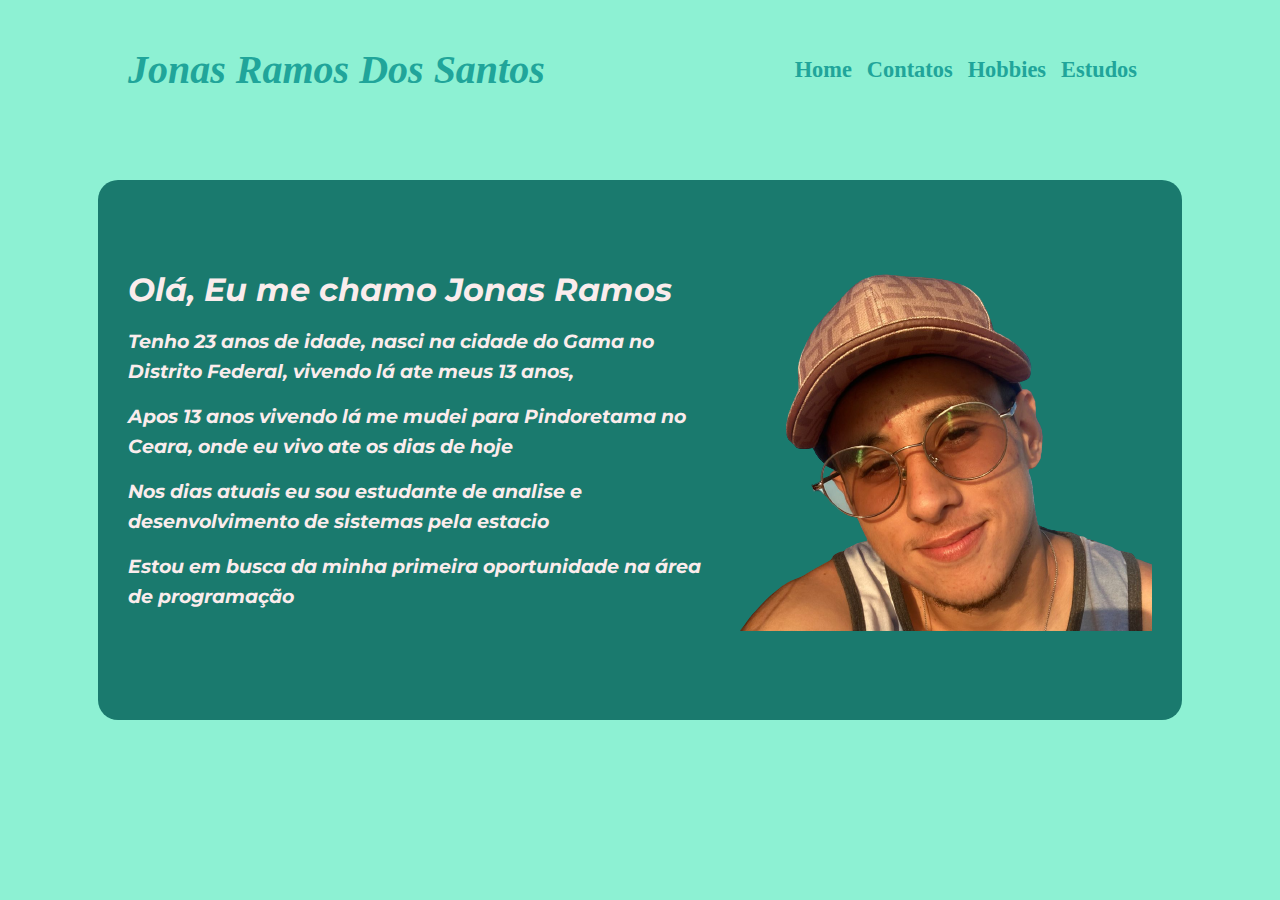
<file: index.html>
<!DOCTYPE html>
<html lang="pt-br">
    <head>
        <meta charset="UTF-8">
        <title>Jonas Ramos</title>
        <link rel="stylesheet" href="reset.css">
        <link rel="stylesheet" href="style.css">
        <link href="https://fonts.googleapis.com/css?family=Montserrat&display=swap" rel="stylesheet">
    </head>

    <body>
        <header class="cabecalhoPrincipal">
            <div class="conteiner">
                <h1 class="cabecalhoPrincipal-titulo"><p>Jonas Ramos Dos Santos</p></h1>

                <nav class="cabecalhoPrincipal-nav">
                    <a href="index.html">Home</a>
                    <a href="contatos.html">Contatos</a>
                    <a href="hobbies.html">Hobbies</a>
                    <a href="estudos.html">Estudos</a>
                </nav>
            </div>

        </header>

        <div class="paiDeTodos">
            <div class="conteudoCorpo">
                <section class="texto">
                <H1>
                Olá, Eu me chamo Jonas Ramos
                </H1>
                <p>Tenho 23 anos de idade, nasci na cidade do Gama no Distrito Federal, vivendo lá ate meus 13 anos,</p>
                <p>Apos 13 anos vivendo lá me mudei para Pindoretama no Ceara, onde eu vivo ate os dias de hoje</p>
                <p>Nos dias atuais eu sou estudante de analise e desenvolvimento de sistemas pela estacio</p>
                <p>Estou em busca da minha primeira oportunidade na área de programação</p>
                </section>
                <div class="img">
                    <h1><img src="foto.png" alt="Minha foto"></h1> 
                </div>
            </div>
        </div>      
    </body>


</html>
</file>
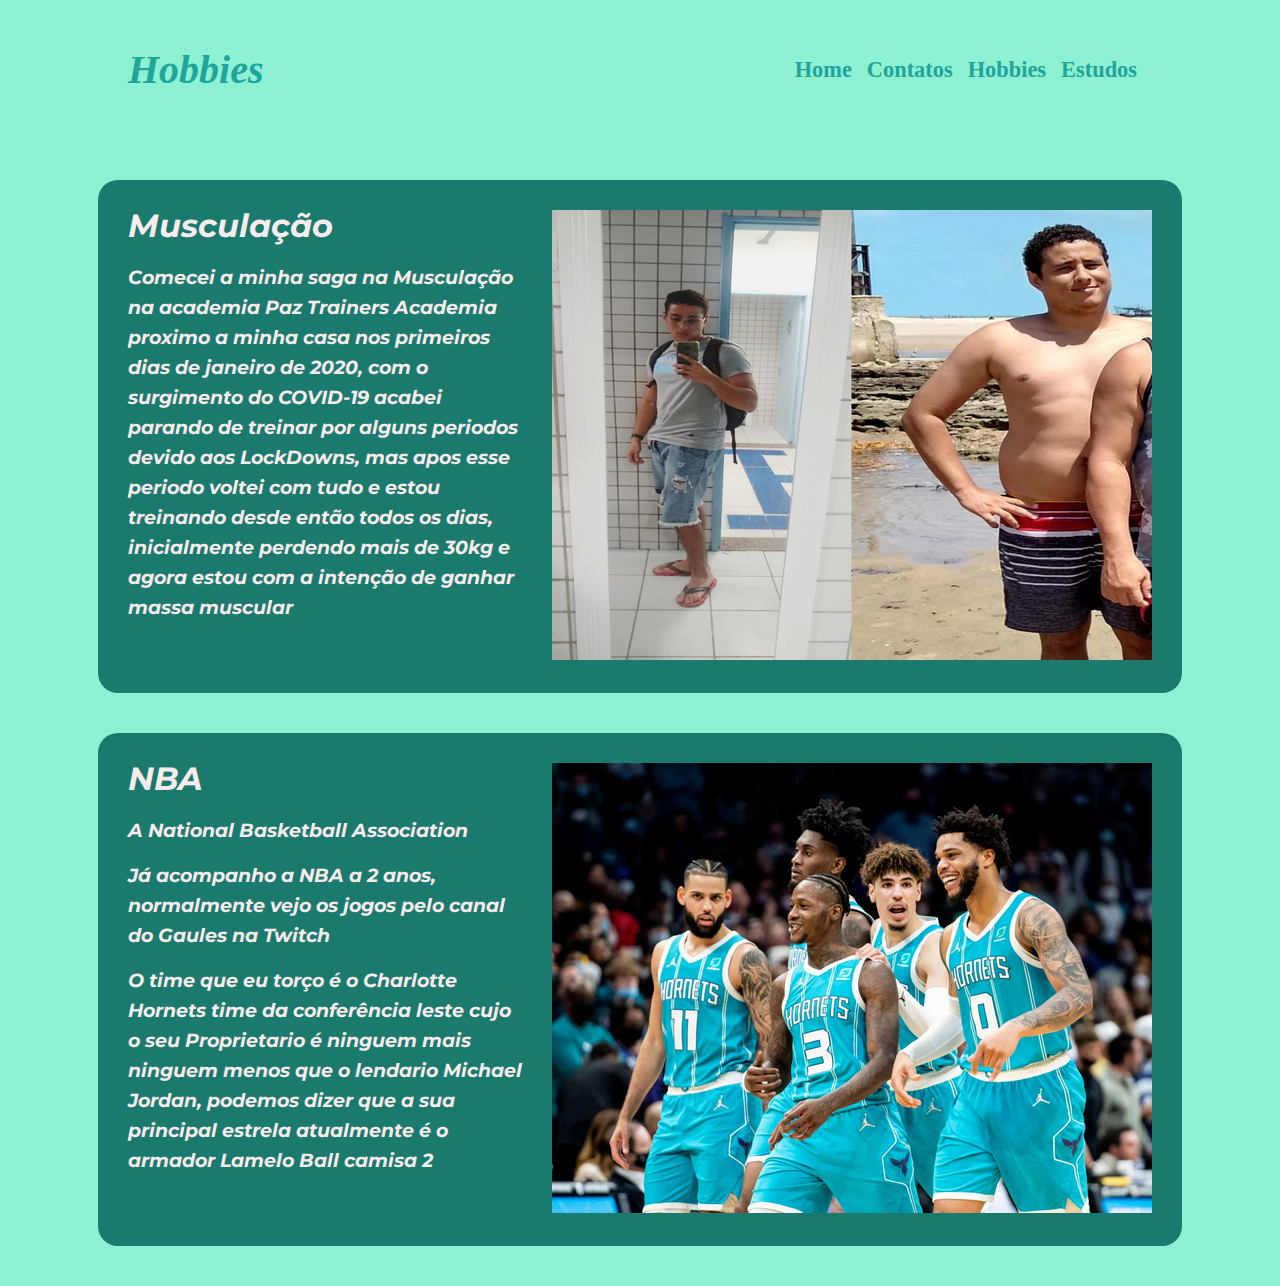
<file: hobbies.html>
<!DOCTYPE html>
<html lang="pt-br">
<head>
    <meta charset="UTF-8">
    <title>Hobbies</title>
    <link rel="stylesheet" href="reset.css">
    <link rel="stylesheet" href="style.css">
    <link href="https://fonts.googleapis.com/css?family=Montserrat&display=swap" rel="stylesheet">
</head>
<body>
    <header class="cabecalhoPrincipal">
        <div class="conteiner">
            <h1 class="cabecalhoPrincipal-titulo"><p>Hobbies</p></h1>

            <nav class="cabecalhoPrincipal-nav">
                <a href="index.html">Home</a>
                <a href="contatos.html">Contatos</a>
                <a href="hobbies.html">Hobbies</a>
                <a href="estudos.html">Estudos</a>
            </nav>

        </div>

    </header>

    <div class="paiDeTodos">
        <div class="frame">
            <div class="texto">
                <h1>Musculação</h1>
                <p> Comecei a minha saga na Musculação na academia Paz Trainers Academia proximo a    minha casa nos primeiros dias de
                    janeiro de 2020, com o surgimento do COVID-19 acabei parando de treinar por alguns periodos devido aos LockDowns,
                    mas apos esse periodo voltei com tudo e estou treinando desde então todos os dias, inicialmente perdendo mais de 30kg
                    e agora estou com a intenção de ganhar massa muscular  
                </p>
            </div>
            <div class="imgAntesDepois">
                <h1><img class="imgMuscu" src="antesDepois.png" alt="foto do antes e depois"></h1>
            </div>
            </div>
    </div>
    
    <div class ="paiDeTodos">
        <div class="frame">
            <div class="texto">
                <h1>NBA</h1>
                <p>A National Basketball Association </p>
                <p>Já acompanho a NBA a 2 anos, normalmente vejo os jogos pelo canal do Gaules na Twitch </p>
                <p>O time que eu torço é o Charlotte Hornets time da conferência leste cujo o seu Proprietario é ninguem mais ninguem menos que o lendario Michael Jordan, podemos dizer que a sua principal estrela atualmente é o armador Lamelo Ball camisa 2</p>
                
            </div>
            <div>
                <h1><img src="team.png" alt="Charlotte Hornets equipe"></h1>
            </div>
        </div>
    </div>
</body>
</html>
</file>
<file: style.css>
body{
    background:#8df1d3;
}
.cabecalhoPrincipal{
    background: #8df1d3;
    padding: 20px 0;
    margin-bottom: 40px;
}
.cabecalhoPrincipal .conteiner{
    width: 80vw;
    height: 100px;
    margin: 0 auto;
    display: flex;
    align-items: center;
    justify-content: space-between;
}
.cabecalhoPrincipal .conteiner h1{
    font-size: 2.5em;
    font-weight: bold;
    color: #20a59a;
    font-style: italic;
}
.cabecalhoPrincipal .conteiner a{
    font-size: 1.4em;
    font-weight: bold;
    color: #20a59a;
    text-decoration: none;
}
.cabecalhoPrincipal .conteiner a:hover{
    color: #08665e;
}
.cabecalhoPrincipal .cabecalhoPrincipal-nav{
    display: flex;
    justify-content: space-between;
}
.cabecalhoPrincipal .cabecalhoPrincipal-nav a{
margin: 0 15px 0 0;
}

.paiDeTodos{
    width: 100%;
    display: flex;
    justify-content: center;
    font-family: 'Montserrat', sans-serif;
}
.conteudoCorpo{
    display: flex;
    width: 80vw;
    height: 60vh;
    border-radius: 20px;
    align-items: center;
    padding: 0 30px 0 30px ;
    background: #1a7a6e;
    margin-bottom: 40px;
}

.texto{
    color: #faecec;
    font-style: italic;
    font-weight: bold;
    margin-right: 30px;
}
.texto h1{
    font-size: 2em;
    margin-bottom: 20px;

}
.texto p{
    font-size: 1.2em;
    padding-bottom: 15px;
    line-height: 30px;
    
}
.conteudoContatos{
    width: 80vw;
    height: 10vh;
    border-radius: 20px;
    padding: 30px 30px 0 30px ;
    background: #1a7a6e;
    margin-bottom: 40px;
}
.conteudoContatos .contatos{
    
    width: 75%;
    display: flex;
    justify-content: space-around;
    
}
.conteudoContatos .contatos img{
    border-radius: 20px;
}

.frame{
    display: flex;
    justify-content: space-around;
    width: 80vw;
    border-radius: 20px;
    padding: 30px 30px 30px 30px ;
    background: #1a7a6e;
    margin-bottom: 40px;
}
</file>
